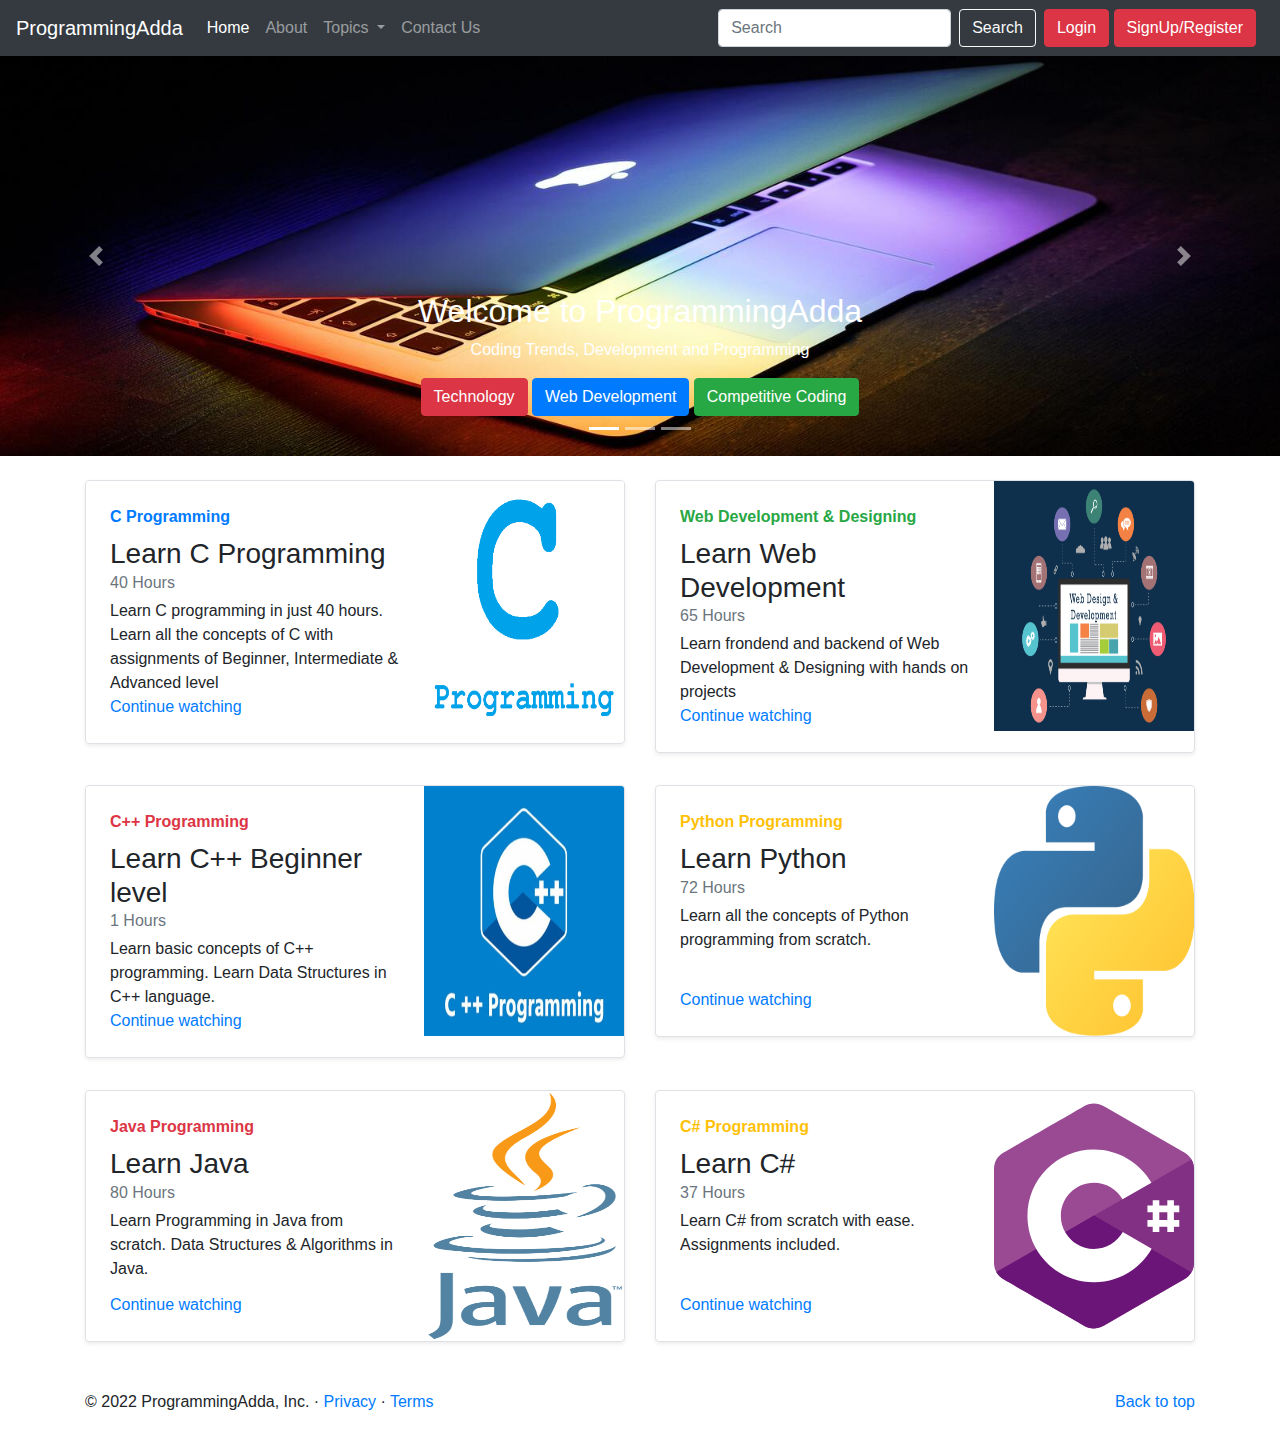
<file: oasis/Task 1/index.html>
<!doctype html>
<html lang="en">

<head>
    <!-- Required meta tags -->
    <meta charset="utf-8">
    <meta name="viewport" content="width=device-width, initial-scale=1, shrink-to-fit=no">
    <meta name="description" content="Welcome to ProgrammingAdda. A platform for coding enthusiast.">

    <!-- Bootstrap CSS -->
    <link rel="stylesheet" href="https://stackpath.bootstrapcdn.com/bootstrap/4.4.1/css/bootstrap.min.css"
        integrity="sha384-Vkoo8x4CGsO3+Hhxv8T/Q5PaXtkKtu6ug5TOeNV6gBiFeWPGFN9MuhOf23Q9Ifjh" crossorigin="anonymous">

    <title>ProgrammingAdda</title>
</head>

<body>
    <nav class="navbar navbar-expand-lg navbar-dark bg-dark">
        <a class="navbar-brand" href="#">ProgrammingAdda</a>
        <button class="navbar-toggler" type="button" data-toggle="collapse" data-target="#navbarSupportedContent"
            aria-controls="navbarSupportedContent" aria-expanded="false" aria-label="Toggle navigation">
            <span class="navbar-toggler-icon"></span>
        </button>

        <div class="collapse navbar-collapse" id="navbarSupportedContent">
            <ul class="navbar-nav mr-auto">
                <li class="nav-item active">
                    <a class="nav-link" href="index.html">Home <span class="sr-only">(current)</span></a>
                </li>
                <li class="nav-item">
                    <a class="nav-link" href="about.html">About</a>
                </li>

                <li class="nav-item dropdown">
                    <a class="nav-link dropdown-toggle" href="#" id="navbarDropdown" role="button"
                        data-toggle="dropdown" aria-haspopup="true" aria-expanded="false">
                        Topics
                    </a>
                    <div class="dropdown-menu" aria-labelledby="navbarDropdown">
                        <a class="dropdown-item" href="https://en.wikipedia.org/wiki/Technology">Technology</a>
                        <a class="dropdown-item" href="https://en.wikipedia.org/wiki/Web_development">Web Development</a>
                        <div class="dropdown-divider"></div>
                        <a class="dropdown-item" href="contact.html">Support</a>
                        <a class="dropdown-item" href="contact.html">Write for us</a>
                    </div>
                </li>
                <li class="nav-item">
                    <a class="nav-link" href="contact.html">Contact Us</a>
                </li>


            </ul>
            <form class="form-inline my-2 my-lg-0">
                <input class="form-control mr-sm-2" type="search" placeholder="Search" aria-label="Search">
                <button class="btn btn-outline-light my-2 my-sm-0" type="submit">Search</button>
            </form>
            <div class="mx-2">
                <button class="btn btn-danger" data-toggle="modal" data-target="#loginModal">Login</button>
                <button class="btn btn-danger" data-toggle="modal" data-target="#signupModal">SignUp/Register</button>
            </div>
        </div>
    </nav>



  <!-- Login Modal -->
  <div class="modal fade" id="loginModal" tabindex="-1" role="dialog" aria-labelledby="loginModalLabel" aria-hidden="true">
    <div class="modal-dialog" role="document">
      <div class="modal-content">
        <div class="modal-header">
          <h5 class="modal-title" id="exampleModalLabel">Login to ProgrammingAdda</h5>
          <button type="button" class="close" data-dismiss="modal" aria-label="Close">
            <span aria-hidden="true">&times;</span>
          </button>
        </div>
        <div class="modal-body">
            <form>
                <div class="form-group">
                  <label for="exampleInputEmail1">Email address</label>
                  <input type="email" class="form-control" id="exampleInputEmail1" aria-describedby="emailHelp">
                  <small id="emailHelp" class="form-text text-muted">We'll never share your email with anyone else.</small>
                </div>
                <div class="form-group">
                  <label for="exampleInputPassword1">Password</label>
                  <input type="password" class="form-control" id="exampleInputPassword1">
                </div>
                <div class="form-group form-check">
                  <input type="checkbox" class="form-check-input" id="exampleCheck1">
                  <label class="form-check-label" for="exampleCheck1">Check me out</label>
                </div>
                <button type="submit" class="btn btn-primary">Login</button>
              </form>
        </div>
        <div class="modal-footer">
          <button type="button" class="btn btn-secondary" data-dismiss="modal">Close</button>
        </div>
      </div>
    </div>
  </div>


  <!-- Sign Up Modal -->
  <div class="modal fade" id="signupModal" tabindex="-1" role="dialog" aria-labelledby="signupModalLabel" aria-hidden="true">
    <div class="modal-dialog" role="document">
      <div class="modal-content">
        <div class="modal-header">
          <h5 class="modal-title" id="exampleModalLabel">Get a ProgrammingAdda Account</h5>
          <button type="button" class="close" data-dismiss="modal" aria-label="Close">
            <span aria-hidden="true">&times;</span>
          </button>
        </div>
        <div class="modal-body">
            <form>
                <div class="form-group">
                  <label for="exampleInputEmail1">Email address</label>
                  <input type="email" class="form-control" id="exampleInputEmail1" aria-describedby="emailHelp">
                  <small id="emailHelp" class="form-text text-muted">We'll never share your email with anyone else.</small>
                </div>
                <div class="form-group">
                  <label for="exampleInputPassword1">Password</label>
                  <input type="password" class="form-control" id="exampleInputPassword1">
                </div>
                <div class="form-group">
                  <label for="cexampleInputPassword1">Confirm Password</label>
                  <input type="password" class="form-control" id="cexampleInputPassword1">
                </div>

                <button type="submit" class="btn btn-primary">Creat Account</button>
              </form>
        </div>
        <div class="modal-footer">
          <button type="button" class="btn btn-secondary" data-dismiss="modal">Close</button>
        </div>
      </div>
    </div>
  </div>

    <div id="carouselExampleCaptions" class="carousel slide carousel-fade" data-ride="carousel">
        <ol class="carousel-indicators">
            <li data-target="#carouselExampleCaptions" data-slide-to="0" class="active"></li>
            <li data-target="#carouselExampleCaptions" data-slide-to="1"></li>
            <li data-target="#carouselExampleCaptions" data-slide-to="2"></li>
        </ol>
        <div class="carousel-inner">
            <div class="carousel-item active">
                <img src="1.jpg" class="d-block w-100" alt="front-page-scroll-1">
                <div class="carousel-caption d-none d-md-block">
                    <h2>Welcome to ProgrammingAdda</h2>
                    <p>Coding Trends, Development and Programming</p>
                    <button class="btn btn-danger">Technology</button>
                    <button class="btn btn-primary">Web Development</button>
                    <button class="btn btn-success">Competitive Coding</button>
                </div>
            </div>
            <div class="carousel-item">
                <img src="2.jpg" class="d-block w-100" alt="front-page-scroll-2">
                <div class="carousel-caption d-none d-md-block">
                    <h2>The Best Coding Blog</h2>
                    <p>Coding Trends, Development and Programming</p>
                    <button class="btn btn-danger">Technology</button>
                    <button class="btn btn-primary">Web Development</button>
                    <button class="btn btn-success">Competitive Coding</button>
                </div>
            </div>
            <div class="carousel-item">
                <img src="3.jpg" class="d-block w-100" alt="front-page-scroll-3">
                <div class="carousel-caption d-none d-md-block">
                    <h2>Learn Programming with ease</h2>
                    <p>Coding Trends, Development and Programming</p>
                    <button class="btn btn-danger">Technology</button>
                    <button class="btn btn-primary">Web Development</button>
                    <button class="btn btn-success">Competitive Coding</button>
                </div>
            </div>
        </div>
        <a class="carousel-control-prev" href="#carouselExampleCaptions" role="button" data-slide="prev">
            <span class="carousel-control-prev-icon" aria-hidden="true"></span>
            <span class="sr-only">Previous</span>
        </a>
        <a class="carousel-control-next" href="#carouselExampleCaptions" role="button" data-slide="next">
            <span class="carousel-control-next-icon" aria-hidden="true"></span>
            <span class="sr-only">Next</span>
        </a>
    </div>

    <div class="container my-4">
        <div class="row mb-2">
            <div class="col-md-6">
              <div class="row no-gutters border rounded overflow-hidden flex-md-row mb-4 shadow-sm h-md-250 position-relative">
                <div class="col p-4 d-flex flex-column position-static">
                  <strong class="d-inline-block mb-2 text-primary">C Programming</strong>
                  <h3 class="mb-0">Learn C Programming</h3>
                  <div class="mb-1 text-muted">40 Hours</div>
                  <p class="card-text mb-auto">Learn C programming in just 40 hours. Learn all the concepts of C with assignments of Beginner, Intermediate & Advanced level</p>
                  <a href="https://www.mygreatlearning.com/academy/learn-for-free/courses/c-programming" class="stretched-link">Continue watching</a>
                </div>
                <div class="col-auto d-none d-lg-block">
                  <img class="bd-placeholder-img" width="200" height="250" src="c progamming.png" alt="">
                </div>
              </div>
            </div>
            <div class="col-md-6">
              <div class="row no-gutters border rounded overflow-hidden flex-md-row mb-4 shadow-sm h-md-250 position-relative">
                <div class="col p-4 d-flex flex-column position-static">
                  <strong class="d-inline-block mb-2 text-success">Web Development & Designing</strong>
                  <h3 class="mb-0">Learn Web Development</h3>
                  <div class="mb-1 text-muted">65 Hours</div>
                  <p class="mb-auto">Learn frondend and backend of Web Development & Designing with hands on projects</p>
                  <a href="https://www.udemy.com/course/the-complete-web-development-bootcamp/?utm_source=adwords&utm_medium=udemyads&utm_campaign=LongTail_la.EN_cc.INDIA&utm_content=deal4584&utm_term=_._ag_77882232143_._ad_533195991817_._kw_software+developer+courses_._de_c_._dm__._pl__._ti_kwd-404833422_._li_9040183_._pd__._&matchtype=b&gclid=CjwKCAiAmuKbBhA2EiwAxQnt7yu5l030LFMgSAu4XfdJICykNxQi5X0XUAHxVrW2ofaXONCXA_ENoxoCx0kQAvD_BwE" class="stretched-link">Continue watching</a>
                </div>
                <div class="col-auto d-none d-lg-block">
                    <img class="bd-placeholder-img" width="200" height="250" src="webdevelopment.jpg" alt="">

                </div>
              </div>
            </div>
          </div>
        <div class="row mb-2">
            <div class="col-md-6">
              <div class="row no-gutters border rounded overflow-hidden flex-md-row mb-4 shadow-sm h-md-250 position-relative">
                <div class="col p-4 d-flex flex-column position-static">
                  <strong class="d-inline-block mb-2 text-danger">C++ Programming</strong>
                  <h3 class="mb-0">Learn C++ Beginner level</h3>
                  <div class="mb-1 text-muted">1 Hours</div>
                  <p class="card-text mb-auto">Learn basic concepts of C++ programming. Learn Data Structures in C++ language.</p>
                  <a href="https://www.mygreatlearning.com/academy/learn-for-free/courses/introduction-to-c" class="stretched-link">Continue watching</a>
                </div>
                <div class="col-auto d-none d-lg-block">
                  <img class="bd-placeholder-img" width="200" height="250" src="cpp.jpg" alt="">
                </div>
              </div>
            </div>
            <div class="col-md-6">
              <div class="row no-gutters border rounded overflow-hidden flex-md-row mb-4 shadow-sm h-md-250 position-relative">
                <div class="col p-4 d-flex flex-column position-static">
                  <strong class="d-inline-block mb-2 text-warning">Python Programming</strong>
                  <h3 class="mb-0">Learn Python</h3>
                  <div class="mb-1 text-muted">72 Hours</div>
                  <p class="mb-auto">Learn all the concepts of Python programming from scratch.</p>
                  <a href="https://www.udemy.com/course/python-the-complete-python-developer-course/?gclid=CjwKCAiAmuKbBhA2EiwAxQnt78I0uIDG38Ape1xAqHm53j9hXsU62wDO6SRd3NEbj9t81BHJi6PD9RoCwzcQAvD_BwE&matchtype=b&utm_campaign=Python_v.PROF_la.EN_cc.INDIA_ti.7380&utm_content=deal4584&utm_medium=udemyads&utm_source=adwords&utm_term=_._ag_78980845666_._ad_533094103164_._kw_%2Bpython+%2Bcourse_._de_c_._dm__._pl__._ti_kwd-298731698322_._li_9040183_._pd__._" class="stretched-link">Continue watching</a>
                </div>
                <div class="col-auto d-none d-lg-block">
                    <img class="bd-placeholder-img" width="200" height="250" src="python.webp" alt="">

                </div>
              </div>
            </div>
          </div>
          <div class="row mb-2">
            <div class="col-md-6">
              <div class="row no-gutters border rounded overflow-hidden flex-md-row mb-4 shadow-sm h-md-250 position-relative">
                <div class="col p-4 d-flex flex-column position-static">
                  <strong class="d-inline-block mb-2 text-danger">Java Programming</strong>
                  <h3 class="mb-0">Learn Java</h3>
                  <div class="mb-1 text-muted">80 Hours</div>
                  <p class="card-text mb-auto">Learn Programming in Java from scratch. Data Structures & Algorithms in Java.</p>
                  <a href="https://www.udemy.com/course/java-the-complete-java-developer-course/" class="stretched-link">Continue watching</a>
                </div>
                <div class="col-auto d-none d-lg-block">
                  <img class="bd-placeholder-img" width="200" height="250" src="java.png" alt="">
                </div>
              </div>
            </div>
            <div class="col-md-6">
              <div class="row no-gutters border rounded overflow-hidden flex-md-row mb-4 shadow-sm h-md-250 position-relative">
                <div class="col p-4 d-flex flex-column position-static">
                  <strong class="d-inline-block mb-2 text-warning">C# Programming</strong>
                  <h3 class="mb-0">Learn C#</h3>
                  <div class="mb-1 text-muted">37 Hours</div>
                  <p class="mb-auto">Learn C# from scratch with ease. Assignments included.</p>
                  <a href="https://www.udemy.com/course/complete-csharp-masterclass/" class="stretched-link">Continue watching</a>
                </div>
                <div class="col-auto d-none d-lg-block">
                    <img class="bd-placeholder-img" width="200" height="250" src="csharp.svg" alt="">

                </div>
              </div>
            </div>
          </div>
    </div>
    <footer class="container">
        <p class="float-right"><a href="#">Back to top</a></p>
        <p>© 2022 ProgrammingAdda, Inc. · <a href="#">Privacy</a> · <a href="#">Terms</a></p>
      </footer>
    <!-- Optional JavaScript -->
    <!-- jQuery first, then Popper.js, then Bootstrap JS -->
    <script src="https://code.jquery.com/jquery-3.4.1.slim.min.js"
        integrity="sha384-J6qa4849blE2+poT4WnyKhv5vZF5SrPo0iEjwBvKU7imGFAV0wwj1yYfoRSJoZ+n"
        crossorigin="anonymous"></script>
    <script src="https://cdn.jsdelivr.net/npm/popper.js@1.16.0/dist/umd/popper.min.js"
        integrity="sha384-Q6E9RHvbIyZFJoft+2mJbHaEWldlvI9IOYy5n3zV9zzTtmI3UksdQRVvoxMfooAo"
        crossorigin="anonymous"></script>
    <script src="https://stackpath.bootstrapcdn.com/bootstrap/4.4.1/js/bootstrap.min.js"
        integrity="sha384-wfSDF2E50Y2D1uUdj0O3uMBJnjuUD4Ih7YwaYd1iqfktj0Uod8GCExl3Og8ifwB6"
        crossorigin="anonymous"></script>
</body>

</html>
</file>
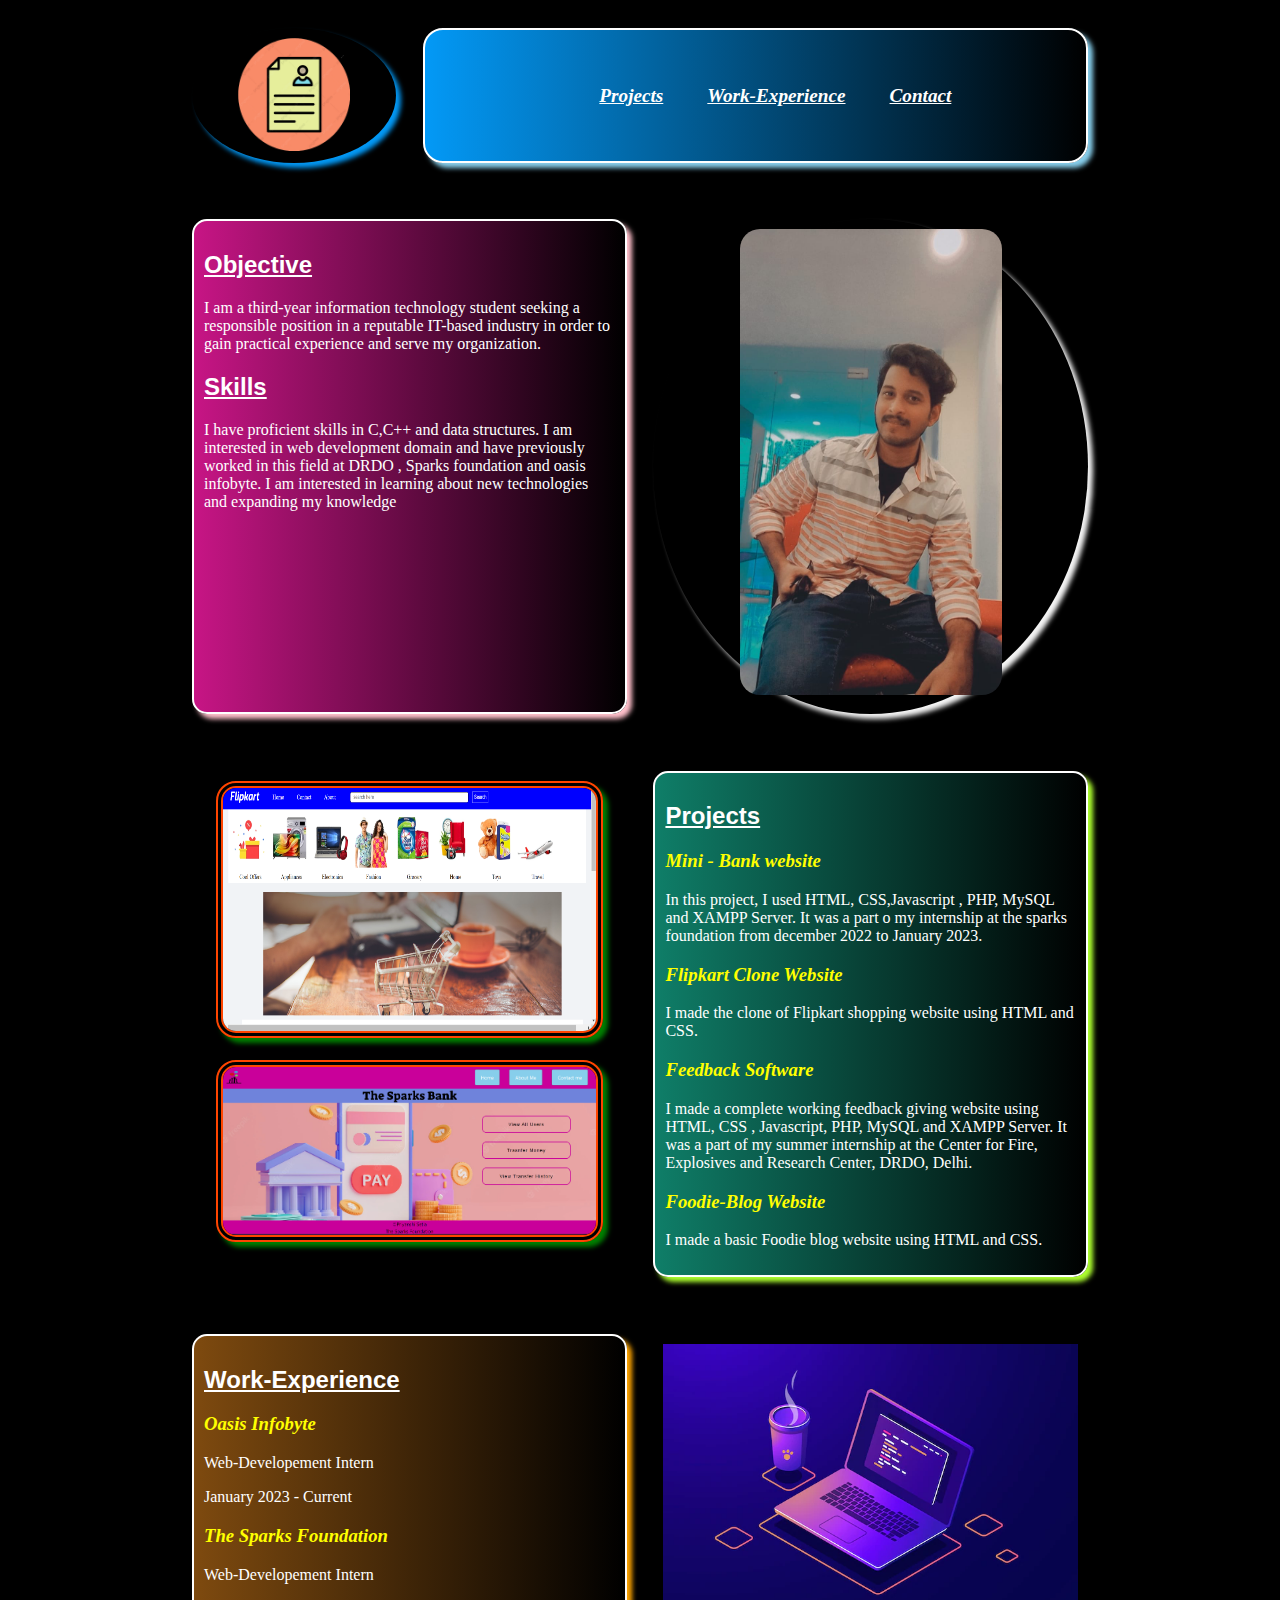
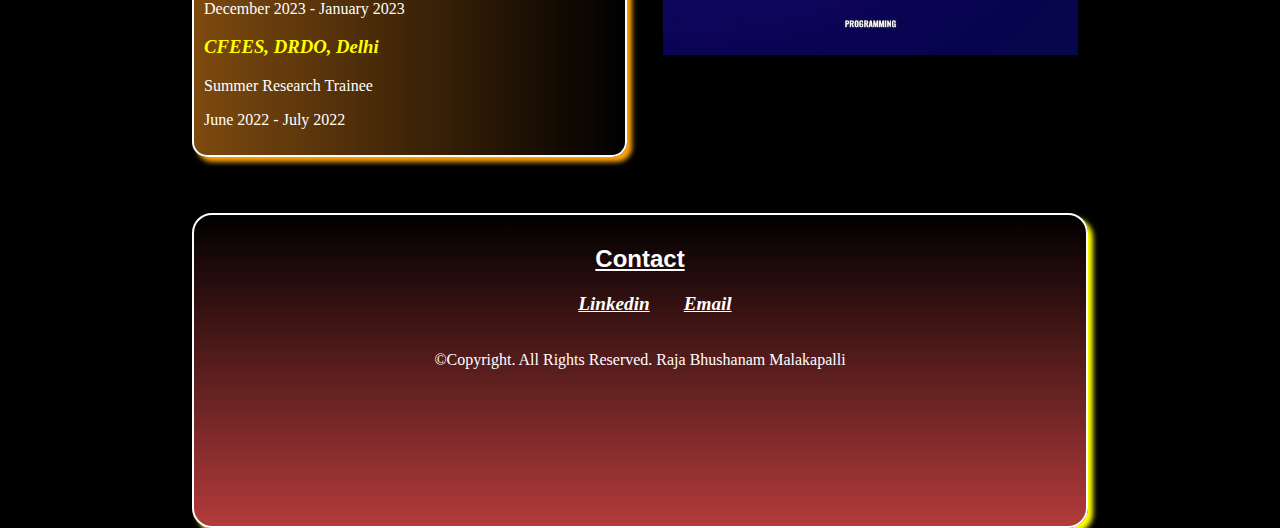
<file: oasis/Task 2/index.html>
<!DOCTYPE html>
<html lang="en">
  <head>
    <meta charset="UTF-8" />
    <meta http-equiv="X-UA-Compatible" content="IE=edge" />
    <meta name="viewport" content="width=device-width, initial-scale=1.0" />
    <title>Document</title>
    <link rel="stylesheet" href="style.css" />
  </head>
  <body>
    <div class="wrapper">
      <div class="container">
        <div class="box" id="image">
          <img src="images/logo.png" alt="" height="98%" />
        </div>
        <div class="box" id="header">
          <ul>
            <li><a href="#project">Projects</a></li>
            <li><a href="#wor">Work-Experience</a></li>
            <li><a href="#contact"> Contact</a></li>
          </ul>
        </div>
        <div class="box" id="obj">
          <h2>Objective</h2>
          <p>
            I am a third-year information technology student seeking a
            responsible position in a reputable IT-based industry in order to
            gain practical experience and serve my organization.
          </p>
          <h2>Skills</h2>
          <p>
            I have proficient skills in C,C++ and data structures. I am
            interested in web development domain and have previously worked in
            this field at DRDO , Sparks foundation and oasis infobyte. I am
            interested in learning about new technologies and expanding my
            knowledge
          </p>
        </div>
        <div class="box" id="profile">
          <img src="images/Raja.jpeg" alt="" height="98%" />
        </div>

        <div class="box" id="project">
          <h2>Projects</h2>
          <h3>Mini - Bank website</h3>
          <p>
            In this project, I used HTML, CSS,Javascript , PHP, MySQL and XAMPP
            Server. It was a part o my internship at the sparks foundation from
            december 2022 to January 2023.
          </p>

          <h3>Flipkart Clone Website</h3>
          <p>
            I made the clone of Flipkart shopping website using HTML and CSS.
          </p>

          <h3>Feedback Software</h3>
          <p>
            I made a complete working feedback giving website using HTML, CSS ,
            Javascript, PHP, MySQL and XAMPP Server. It was a part of my summer
            internship at the Center for Fire, Explosives and Research Center,
            DRDO, Delhi.
          </p>

          <h3>Foodie-Blog Website</h3>
          <p>I made a basic Foodie blog website using HTML and CSS.</p>
        </div>
        <div class="box" id="sample">
          <img src="images/flipkart.png" alt="" height="50%" width="90%" /> <br />
          <br />
          <img src="images/sparks.png" alt="" width="90%" />
        </div>
        <div class="box" id="wor">
          <h2>Work-Experience</h2>
          <h3>Oasis Infobyte</h3>
          <p>Web-Developement Intern</p>
          <p>January 2023 - Current</p>

          <h3>The Sparks Foundation</h3>
          <p>Web-Developement Intern</p>
          <p>December 2023 - January 2023</p>

          <h3>CFEES, DRDO, Delhi</h3>
          <p>Summer Research Trainee</p>
          <p>June 2022 - July 2022</p>
        </div>
        <div class="box" id="code">
          <img src="images/code.webp" alt="" width="100%" />
        </div>
        <div class="box" id="contact">
          <h2>Contact</h2>
          <a
            href="https://www.linkedin.com/in/raja-m-b852b2240"
            target="_blank"
            >Linkedin</a
          >
          <a href="mailto: malakapalliraja@gmail.com"> Email</a>

          <br />
          <br />
          <br />
          &copy;Copyright. All Rights Reserved. Raja Bhushanam Malakapalli
        </div>
      </div>
    </div>
  </body>
</html>
</file>
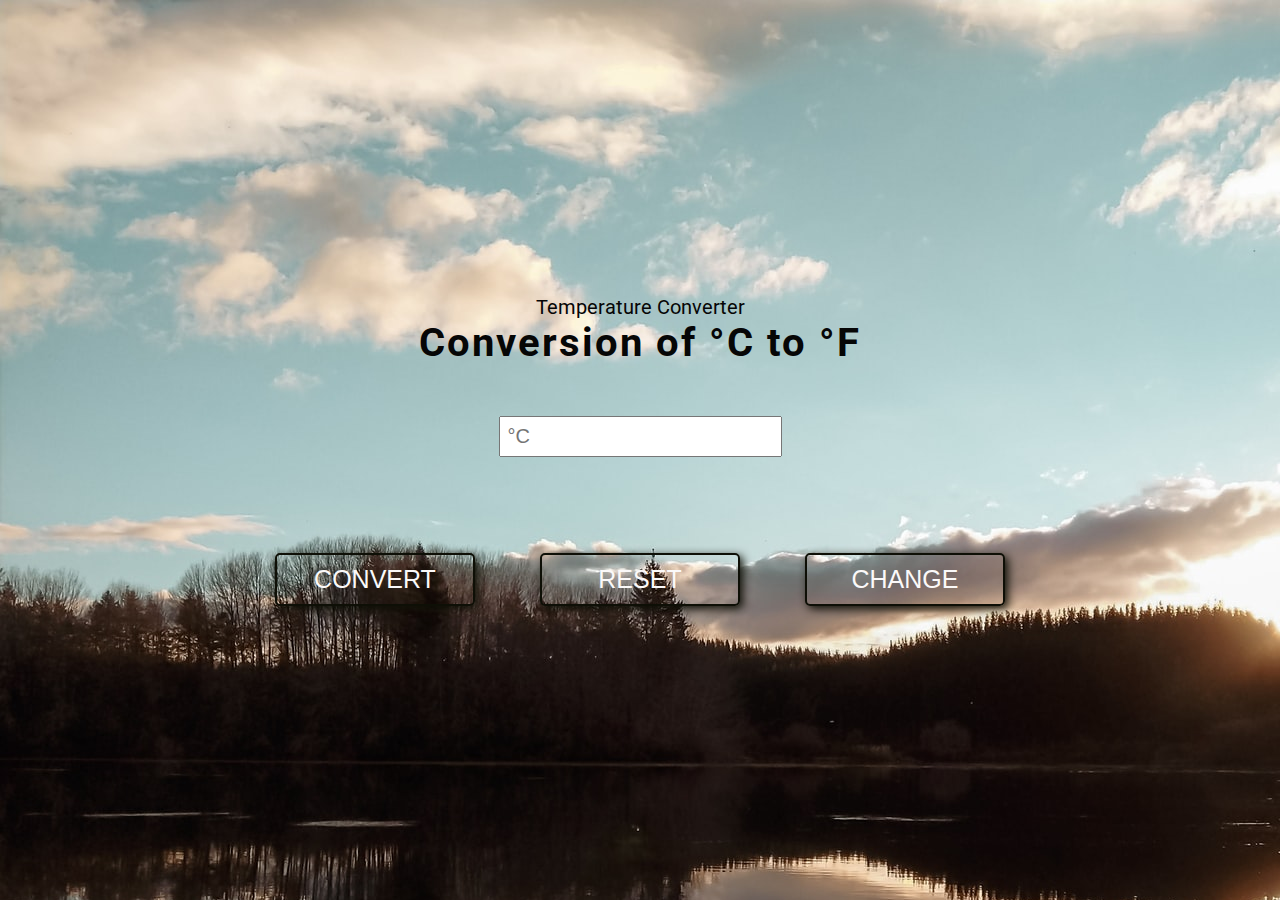
<file: oasis/Task 3/index.html>
<!DOCTYPE html>
<html lang="en">

<head>
    <meta charset="UTF-8">
    <meta http-equiv="X-UA-Compatible" content="IE=edge">
    <meta name="viewport" content="width=device-width, initial-scale=1.0">
    <meta name="description" content="Converter Celsius to Fahrenheit" />
    <meta name="keywords" content="converter, calculator, celsius, fahrenheit" />
    <meta name="author" content="Piotr Maliga" />
    <title>Temperature Converter</title>
    <main>Temperature Converter</main>

    <link href="style.css" rel="stylesheet">

    <link rel="preconcert" href="https://fonts.gstatic.com">
    <link href="https://fonts.googleapis.com/css2?family=Roboto:wght@400;700&display=swap" rel="stylesheet">


    <script src="script.js" defer></script>
</head>

<body background="temp.jpg">
    
    <header>
        <label for="converter">Conversion of <span class="C">°C</span> to <span class="F">°F</span></label>
    </header>

    <div>
        <input type="text" id="converter" placeholder="°C">
    </div>

    <p class="result"></p>

    <div id="buttons">
        <button class="convertButton">Convert</button>
        <button class="resetButton">Reset</button>
        <button class="changeButton">Change</button>
    </div>
</body>

</html>
</file>
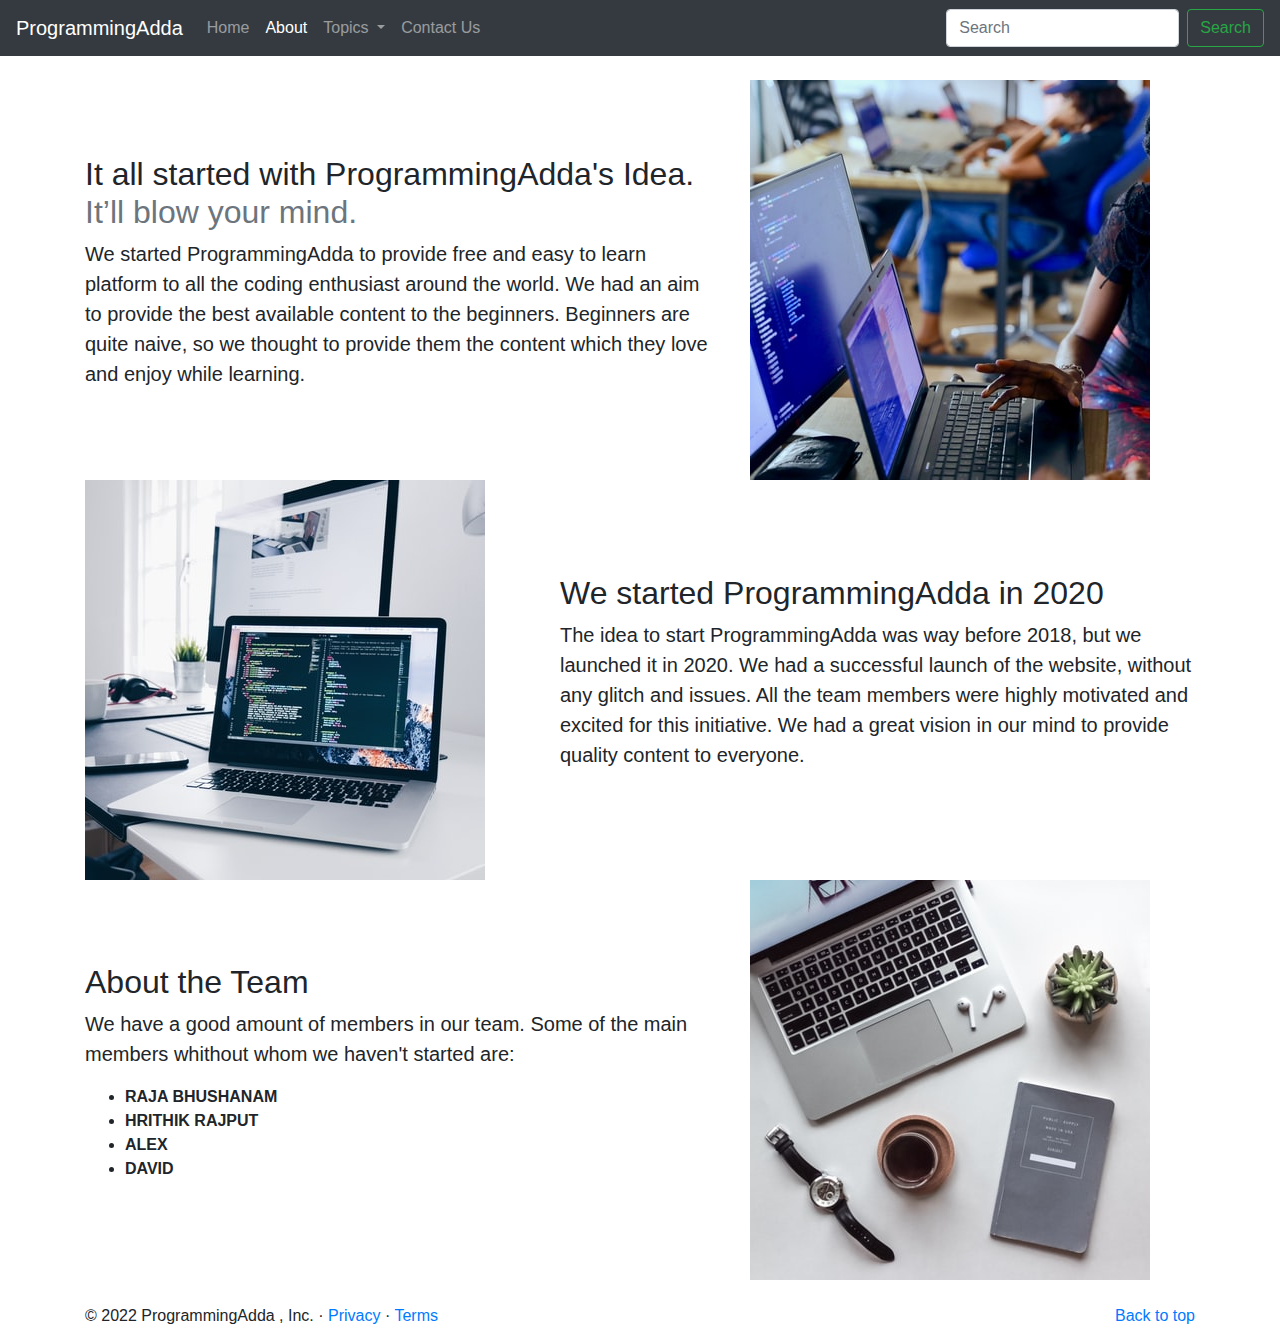
<file: oasis/Task 1/about.html>
<!doctype html>
<html lang="en">

<head>
    <!-- Required meta tags -->
    <meta charset="utf-8">
    <meta name="viewport" content="width=device-width, initial-scale=1, shrink-to-fit=no">

    <!-- Bootstrap CSS -->
    <link rel="stylesheet" href="https://stackpath.bootstrapcdn.com/bootstrap/4.4.1/css/bootstrap.min.css"
        integrity="sha384-Vkoo8x4CGsO3+Hhxv8T/Q5PaXtkKtu6ug5TOeNV6gBiFeWPGFN9MuhOf23Q9Ifjh" crossorigin="anonymous">

    <title>ProgrammingAdda</title>
</head>

<body>
    <nav class="navbar navbar-expand-lg navbar-dark bg-dark">
        <a class="navbar-brand" href="#">ProgrammingAdda</a>
        <button class="navbar-toggler" type="button" data-toggle="collapse" data-target="#navbarSupportedContent"
            aria-controls="navbarSupportedContent" aria-expanded="false" aria-label="Toggle navigation">
            <span class="navbar-toggler-icon"></span>
        </button>

        <div class="collapse navbar-collapse" id="navbarSupportedContent">
            <ul class="navbar-nav mr-auto">
                <li class="nav-item">
                    <a class="nav-link" href="index.html">Home <span class="sr-only">(current)</span></a>
                </li>
                <li class="nav-item active">
                    <a class="nav-link" href="about.html">About</a>
                </li>

                <li class="nav-item dropdown">
                    <a class="nav-link dropdown-toggle" href="#" id="navbarDropdown" role="button"
                        data-toggle="dropdown" aria-haspopup="true" aria-expanded="false">
                        Topics
                    </a>
                    <div class="dropdown-menu" aria-labelledby="navbarDropdown">
                        <a class="dropdown-item" href="https://en.wikipedia.org/wiki/Technology">Technology</a>
                        <a class="dropdown-item" href="https://en.wikipedia.org/wiki/Web_development">Web Development</a>
                        <div class="dropdown-divider"></div>
                        <a class="dropdown-item" href="contact.html">Support</a>
                        <a class="dropdown-item" href="contact.html">Write for us</a>
                    </div>
                </li>
                <li class="nav-item">
                    <a class="nav-link" href="contact.html">Contact Us</a>
                </li>


            </ul>
            <form class="form-inline my-2 my-lg-0">
                <input class="form-control mr-sm-2" type="search" placeholder="Search" aria-label="Search">
                <button class="btn btn-outline-success my-2 my-sm-0" type="submit">Search</button>
            </form>
        </div>
    </nav>

    <div class="container my-4">
        <div class="row featurette d-flex justify-content-center align-items-center">
            <div class="col-md-7">
                <h2 class="featurette-heading">It all started with ProgrammingAdda's Idea. <span class="text-muted">It’ll blow your
                        mind.</span></h2>
                <p class="lead">We started ProgrammingAdda to provide free and easy to learn platform to all the coding enthusiast
                    around the world. We had an aim to provide the best available content to the beginners. Beginners are quite naive,
                    so we thought to provide them the content which they love and enjoy while learning.
                </p>
            </div>
            <div class="col-md-5">
                <img class="img-fluid" src="about-1.jpg" alt="">

            </div>
        </div>
        <div class="row featurette d-flex justify-content-center align-items-center">
            <div class="col-md-7 order-md-2">
                <h2 class="featurette-heading">We started ProgrammingAdda in 2020 <span class="text-muted"></span></h2>
                <p class="lead">The idea to start ProgrammingAdda was way before 2018, but we launched it in 2020. We had a
                    successful launch of the website, without any glitch and issues. All the team members were highly motivated
                    and excited for this initiative. We had a great vision in our mind to provide quality content to everyone.</p>
            </div>
            <div class="col-md-5 order-md-1">
                <img class="img-fluid" src="about-2.jpg" alt="">

            </div>
        </div>
        <div class="row featurette d-flex justify-content-center align-items-center">
            <div class="col-md-7">
                <h2 class="featurette-heading">About the Team <span class="text-muted"></span></h2>
                <p class="lead">We have a good amount of members in our team. Some of the main members whithout whom
                    we haven't started are:
                <ul>
                        <li><b>RAJA BHUSHANAM</b></li>
                        <li><b>HRITHIK RAJPUT</b></li>
                        <li><b>ALEX</b></li>
                        <li><b>DAVID</b></li>
                </ul>
                </p>
            </div>
            <div class="col-md-5">
                <img class="img-fluid" src="about-3.jpg" alt="">

            </div>
        </div>
    </div>

    <footer class="container">
        <p class="float-right"><a href="#">Back to top</a></p>
        <p>© 2022 ProgrammingAdda , Inc. · <a href="#">Privacy</a> · <a href="#">Terms</a></p>
      </footer>
    <!-- Optional JavaScript -->
    <!-- jQuery first, then Popper.js, then Bootstrap JS -->
    <script src="https://code.jquery.com/jquery-3.4.1.slim.min.js"
        integrity="sha384-J6qa4849blE2+poT4WnyKhv5vZF5SrPo0iEjwBvKU7imGFAV0wwj1yYfoRSJoZ+n"
        crossorigin="anonymous"></script>
    <script src="https://cdn.jsdelivr.net/npm/popper.js@1.16.0/dist/umd/popper.min.js"
        integrity="sha384-Q6E9RHvbIyZFJoft+2mJbHaEWldlvI9IOYy5n3zV9zzTtmI3UksdQRVvoxMfooAo"
        crossorigin="anonymous"></script>
    <script src="https://stackpath.bootstrapcdn.com/bootstrap/4.4.1/js/bootstrap.min.js"
        integrity="sha384-wfSDF2E50Y2D1uUdj0O3uMBJnjuUD4Ih7YwaYd1iqfktj0Uod8GCExl3Og8ifwB6"
        crossorigin="anonymous"></script>
</body>

</html>
</file>
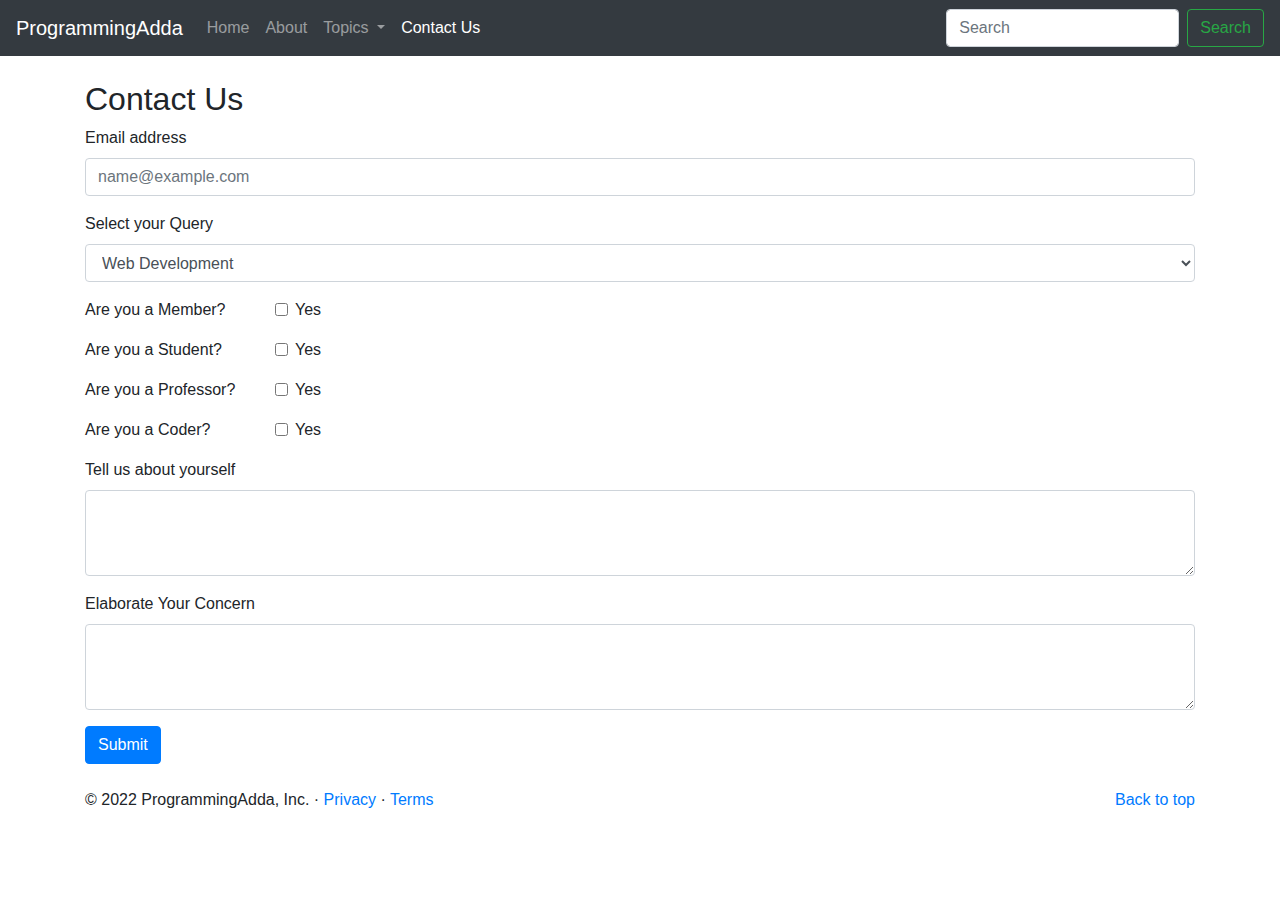
<file: oasis/Task 1/contact.html>
<!doctype html>
<html lang="en">

<head>
    <!-- Required meta tags -->
    <meta charset="utf-8">
    <meta name="viewport" content="width=device-width, initial-scale=1, shrink-to-fit=no">

    <!-- Bootstrap CSS -->
    <link rel="stylesheet" href="https://stackpath.bootstrapcdn.com/bootstrap/4.4.1/css/bootstrap.min.css"
        integrity="sha384-Vkoo8x4CGsO3+Hhxv8T/Q5PaXtkKtu6ug5TOeNV6gBiFeWPGFN9MuhOf23Q9Ifjh" crossorigin="anonymous">

    <title>ProgrammingAdda</title>
</head>

<body>
    <nav class="navbar navbar-expand-lg navbar-dark bg-dark">
        <a class="navbar-brand" href="#">ProgrammingAdda</a>
        <button class="navbar-toggler" type="button" data-toggle="collapse" data-target="#navbarSupportedContent"
            aria-controls="navbarSupportedContent" aria-expanded="false" aria-label="Toggle navigation">
            <span class="navbar-toggler-icon"></span>
        </button>

        <div class="collapse navbar-collapse" id="navbarSupportedContent">
            <ul class="navbar-nav mr-auto">
                <li class="nav-item">
                    <a class="nav-link" href="index.html">Home <span class="sr-only">(current)</span></a>
                </li>
                <li class="nav-item">
                    <a class="nav-link" href="about.html">About</a>
                </li>

                <li class="nav-item dropdown">
                    <a class="nav-link dropdown-toggle" href="#" id="navbarDropdown" role="button"
                        data-toggle="dropdown" aria-haspopup="true" aria-expanded="false">
                        Topics
                    </a>
                    <div class="dropdown-menu" aria-labelledby="navbarDropdown">
                        <a class="dropdown-item" href="https://en.wikipedia.org/wiki/Technology">Technology</a>
                        <a class="dropdown-item" href="https://en.wikipedia.org/wiki/Web_development">Web Development</a>
                        <div class="dropdown-divider"></div>
                        <a class="dropdown-item" href="contact.html">Support</a>
                        <a class="dropdown-item" href="contact.html">Write for us</a>
                    </div>
                </li>
                <li class="nav-item active">
                    <a class="nav-link" href="contact.html">Contact Us</a>
                </li>


            </ul>
            <form class="form-inline my-2 my-lg-0">
                <input class="form-control mr-sm-2" type="search" placeholder="Search" aria-label="Search">
                <button class="btn btn-outline-success my-2 my-sm-0" type="submit">Search</button>
            </form>
        </div>
    </nav>

    <div class="container my-4">
        <h2>Contact Us</h2>
        <form>
            <div class="form-group">
                <label for="exampleFormControlInput1">Email address</label>
                <input type="email" class="form-control" id="exampleFormControlInput1" placeholder="name@example.com">
            </div>
            <div class="form-group">
                <label for="exampleFormControlSelect1">Select your Query</label>
                <select class="form-control" id="exampleFormControlSelect1">
                    <option>Web Development</option>
                    <option>C Programming</option>
                    <option>C++ Programming</option>
                    <option>Python Programming</option>
                    <option>C# Programming</option>
                    <option>Java Programming</option>
                    <option>Others</option>
                </select>
            </div>
            <div class="form-group row">
                <div class="col-sm-2">Are you a Member?</div>
                <div class="col-sm-10">
                    <div class="form-check">
                        <input class="form-check-input" type="checkbox" id="gridCheck1">
                        <label class="form-check-label" for="gridCheck1">
                            Yes
                        </label>
                    </div>
                </div>
            </div>
            <div class="form-group row">
                <div class="col-sm-2">Are you a Student?</div>
                <div class="col-sm-10">
                    <div class="form-check">
                        <input class="form-check-input" type="checkbox" id="gridCheck1">
                        <label class="form-check-label" for="gridCheck1">
                            Yes
                        </label>
                    </div>
                </div>
            </div>
            <div class="form-group row">
                <div class="col-sm-2">Are you a Professor?</div>
                <div class="col-sm-10">
                    <div class="form-check">
                        <input class="form-check-input" type="checkbox" id="gridCheck2">
                        <label class="form-check-label" for="gridCheck2">
                            Yes
                        </label>
                    </div>
                </div>
            </div>
            <div class="form-group row">
                <div class="col-sm-2">Are you a Coder?</div>
                <div class="col-sm-10">
                    <div class="form-check">
                        <input class="form-check-input" type="checkbox" id="gridCheck3">
                        <label class="form-check-label" for="gridCheck3">
                            Yes
                        </label>
                    </div>
                </div>
            </div>

            <div class="form-group">
                <label for="exampleFormControlTextarea1">Tell us about yourself</label>
                <textarea class="form-control" id="exampleFormControlTextarea1" rows="3"></textarea>
            </div>
            <div class="form-group">
                <label for="exampleFormControlTextarea2">Elaborate Your Concern</label>
                <textarea class="form-control" id="exampleFormControlTextarea2" rows="3"></textarea>
            </div>
            <button class="btn btn-primary">Submit</button>
        </form>

    </div>

    <footer class="container">
        <p class="float-right"><a href="#">Back to top</a></p>
        <p>© 2022 ProgrammingAdda, Inc. · <a href="#">Privacy</a> · <a href="#">Terms</a></p>
    </footer>
    <!-- Optional JavaScript -->
    <!-- jQuery first, then Popper.js, then Bootstrap JS -->
    <script src="https://code.jquery.com/jquery-3.4.1.slim.min.js"
        integrity="sha384-J6qa4849blE2+poT4WnyKhv5vZF5SrPo0iEjwBvKU7imGFAV0wwj1yYfoRSJoZ+n"
        crossorigin="anonymous"></script>
    <script src="https://cdn.jsdelivr.net/npm/popper.js@1.16.0/dist/umd/popper.min.js"
        integrity="sha384-Q6E9RHvbIyZFJoft+2mJbHaEWldlvI9IOYy5n3zV9zzTtmI3UksdQRVvoxMfooAo"
        crossorigin="anonymous"></script>
    <script src="https://stackpath.bootstrapcdn.com/bootstrap/4.4.1/js/bootstrap.min.js"
        integrity="sha384-wfSDF2E50Y2D1uUdj0O3uMBJnjuUD4Ih7YwaYd1iqfktj0Uod8GCExl3Og8ifwB6"
        crossorigin="anonymous"></script>
</body>

</html>
</file>
<file: oasis/Task 2/style.css>
html {
  scroll-behavior: smooth;
  background-color: black;
}
body {
  color: white;
}
#sample img {
  border-radius: 20px;
  border: 7px double orangered;
  box-shadow: 5px 5px 5px green;
}
#sample img:hover {
  transform: rotate(-5deg);
}
.wrapper {
  display: flex;

  justify-content: center;
}
#header ul li {
  list-style: none;
  display: inline-block;
  margin: 20px;
}
.container {
  display: grid;
  grid-template-rows: 15vh 55vh 1fr 0.5fr 35vh;
  grid-template-columns: repeat(4, 1fr);
  gap: 3%;
  grid-template-areas:
    "img head head head"
    "obj obj profile profile"
    "project project pro pro"
    "work work co co"
    "con con con con";
  width: 70vw;

  padding: 20px;
}
#footer {
  grid-area: foot;
  text-align: center;
}
#code {
  grid-area: co;
}
#sample {
  grid-area: project;
  text-align: center;
}
#image {
  grid-area: img;
  text-align: center;
  box-shadow: 5px 5px 5px rgb(3, 153, 246);
  border-radius: 50%;
}
#header {
  grid-area: head;
  display: flex;
  justify-content: center;
  align-items: center;
  border: 2px solid white;
  box-shadow: 5px 5px 5px skyblue;
  background-image: linear-gradient(
    to left,
    rgba(0, 0, 0, 0),
    rgb(3, 153, 246)
  );
}
#obj {
  grid-area: obj;
  border-radius: 15px;
  background-image: linear-gradient(to left, rgba(0, 0, 0, 0), mediumvioletred);
  color: white;
  box-shadow: 5px 5px 5px pink;
  border: 2px solid white;
}
#profile {
  grid-area: profile;
  text-align: center;
  border-radius: 50%;
  box-shadow: 5px 5px 5px whitesmoke;
}
#profile img {
  border-radius: 20px;
}
#project {
  grid-area: pro;
  border-radius: 15px;
  background-image: linear-gradient(
    to left,
    rgba(0, 0, 0, 0),
    rgb(15, 126, 104)
  );
  color: white;
  box-shadow: 5px 5px 5px greenyellow;
  border: 2px solid white;
}
#wor {
  grid-area: work;
  border-radius: 15px;
  background-image: linear-gradient(
    to left,
    rgba(0, 0, 0, 0),
    rgb(126, 74, 15)
  );
  color: white;
  box-shadow: 5px 5px 5px orange;
  border: 2px solid white;
}
#contact {
  grid-area: con;
  text-align: center;
  background-image: linear-gradient(rgba(0, 0, 0, 0), rgb(179, 59, 59));
  border: 2px solid white;
  box-shadow: 5px 5px 5px yellow;
}
.box {
  border-radius: 20px;
  padding: 10px;
}
a {
  color: white;
  font-weight: bold;
  font-size: larger;
  font-style: italic;
}
a:hover {
  color: yellow;
}
#contact a {
  margin-left: 30px;
}
h2 {
  text-decoration: underline;
  font-family: "Segoe UI", Tahoma, Geneva, Verdana, sans-serif;
}
h3 {
  color: yellow;
  font-style: italic;
}
</file>
<file: oasis/Task 3/style.css>
* {
  box-sizing: border-box;
  margin: 0;
  padding: 0;
}
:root {
  font-family: "Roboto", sans-serif;
  --color: rgb(14, 15, 6);
  --color2: rgb(251, 249, 249);

}

body {
  display: flex;
  justify-content: center;
  align-items: center;
  flex-direction: column;
  height: 100vh;
  color: rgb(6, 6, 6);
  font-size: 20px;

}
label {
  font-size: 40px;
  letter-spacing: 2px;
  font-weight: bold;
}
input {
  margin: 50px 0 10px;
  padding: 7px;
  font-size: 20px;
}
.result {
  margin: 10px 0 50px;
  font-size: 26px;
  color: rgb(8, 8, 8);
  letter-spacing: 1px;
  height: 1em;
  font-weight: bold;
}

button {
  width: 200px;
  margin: 0 30px;
  padding: 10px 30px;
  background: none;
  border: 2px solid var(--color);
  border-radius: 5px;
  color: var(--color2);
  font-size: 25px;
  transition: color 0.3s, box-shadow 0.3s;
  box-shadow: 3px 3px 10px var(--color);
  text-transform: uppercase;
  cursor: pointer;
}
button:hover {
  color: var(--color);
  box-shadow: 3px 3px 10px var(--color2);
}


/*  Media queries */
@media screen and (max-width: 500px){
  label{
    font-size: 35px;
  }
}
@media screen and (max-width: 1000px) {
  button {
    display: flex;
    margin-bottom: 20px;
    justify-content: center;
  }
}
</file>
